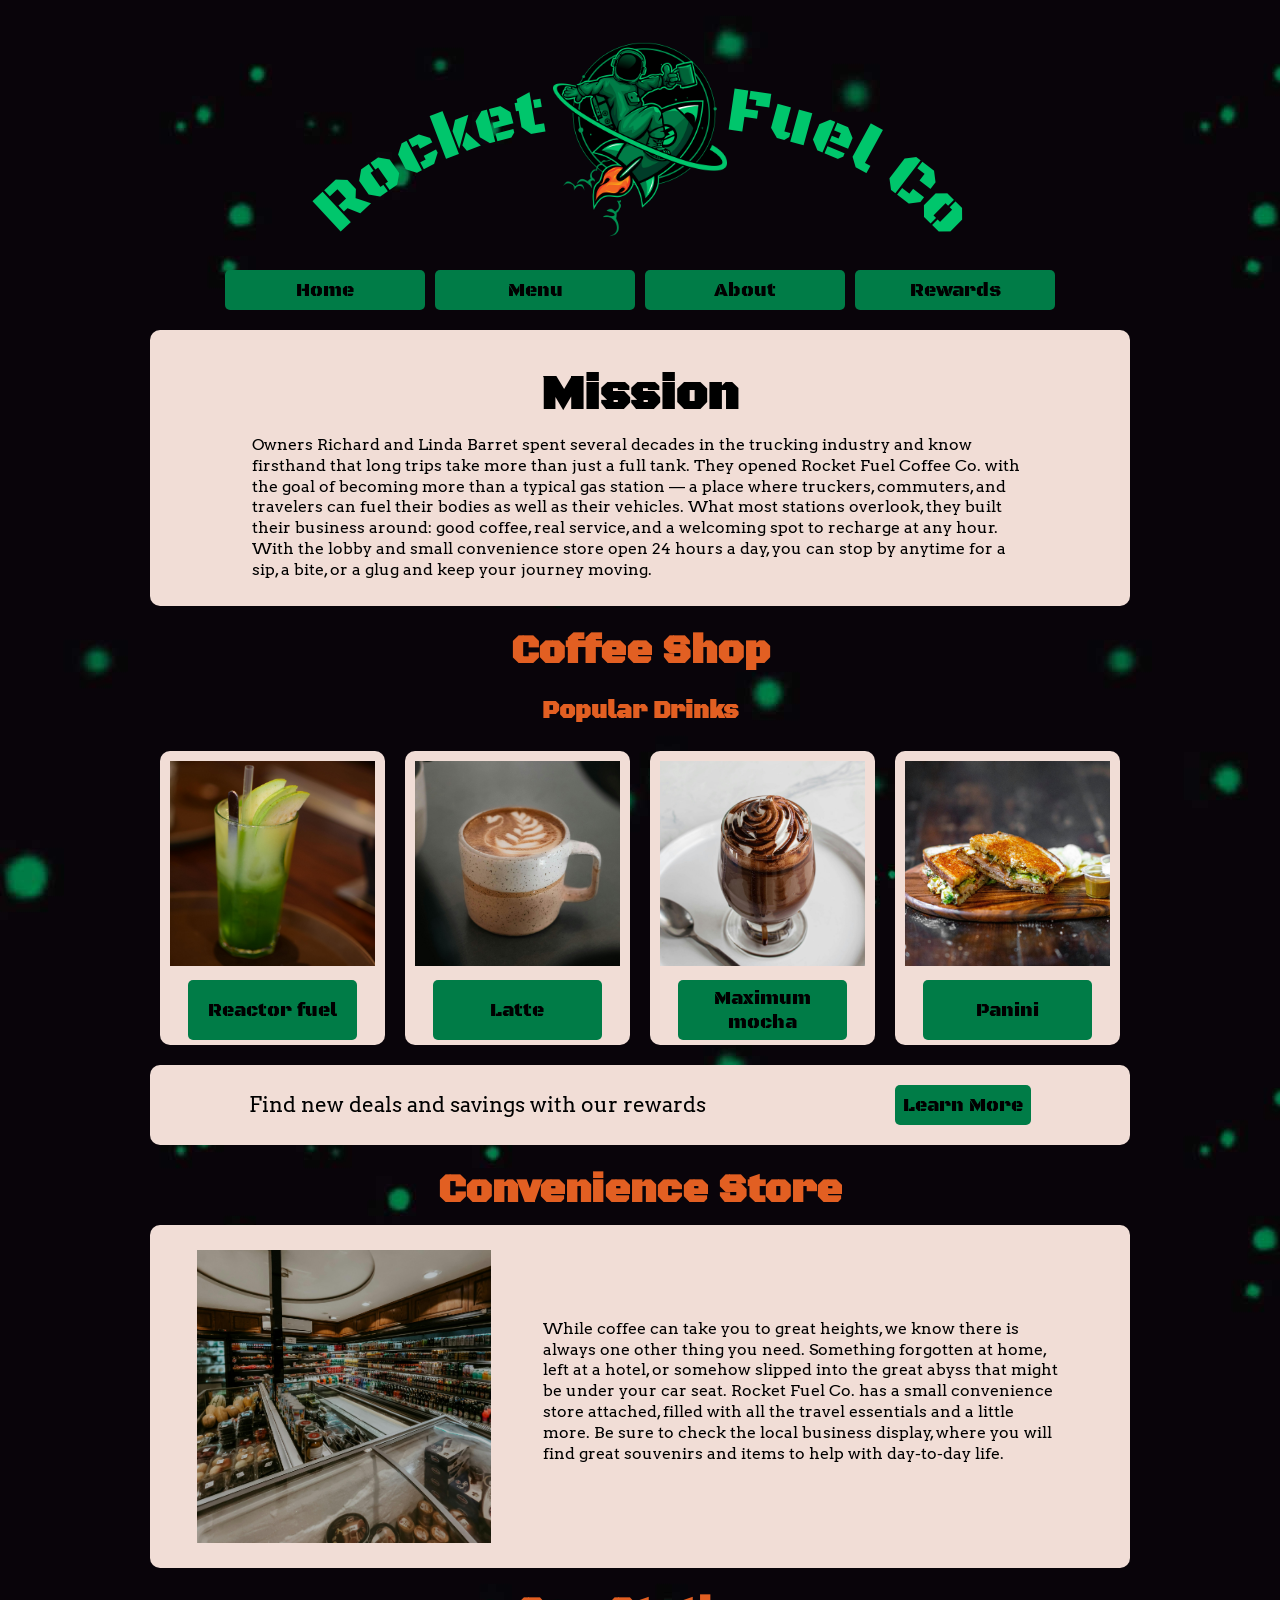
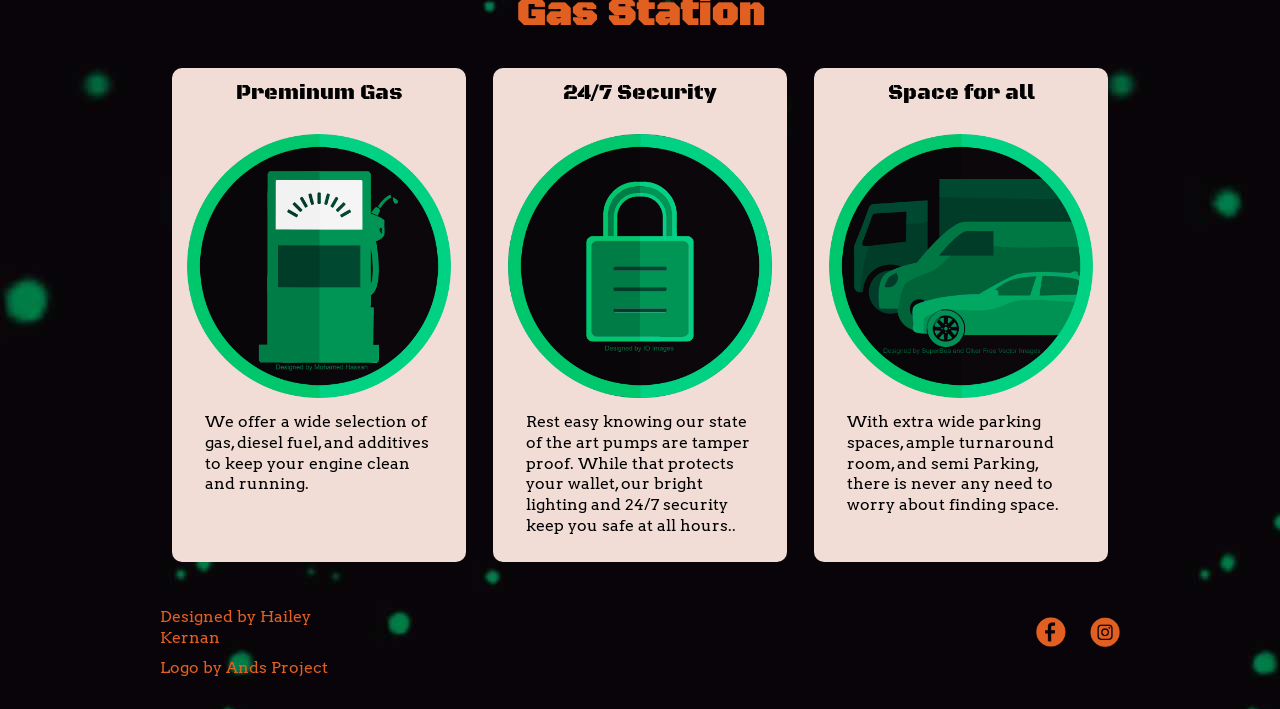
<file: external_project_dev/index.html>
<!DOCTYPE html>
<html lang="en">
<head>
    <meta charset="utf-8">
    <meta name="viewport" content="width=device-width, initial-scale=1.0">
    <link rel="stylesheet" href="mainstyle.css">
    <!--Student ID: 7431244-->
    <title>Rocket Fule Co.</title>
</head>
<body>
    <header>
        <!--The svg is heavly influnced by copilot, however I did try to use W3C schools to implemnt my own version-->
        <svg viewBox=" 0 0 100 20">
            <path id="left-side" d="M 25 20 A 100 50 52 0 1 45 10"></path>
            <path id="right-side" d="M 55 10 A 50 100 26 0 1 75 20"></path>

            <text>
                <textPath href="#left-side" startOffset="50%">Rocket</textPath>
            </text>
            <text>
                <textPath href="#right-side" startOffset="50%">Fuel Co</textPath>
            </text>
        </svg>
        <img src="images/promotional/astronaut_coffee.png" alt="Astronaut with coffee cup riding a rocket"> 

    </header>
    <nav>
        <ul>
            <li><a href="index.html">Home</a></li>
            <li><a href="menu_page.html">Menu</a></li>
            <li><a href="about_page.html">About</a></li>
            <li><a href="rewards_page.html">Rewards</a></li>
        </ul>
    </nav>
    <main>
        <section>
            <h1>Mission</h1>
            <p>
                Owners Richard and Linda Barret spent several decades in the trucking industry and know firsthand that long trips take more than just a full tank. 
                They opened Rocket Fuel Coffee Co. with the goal of becoming more than a typical gas station — a place where truckers, commuters, and travelers can fuel their bodies as well as their vehicles.
                What most stations overlook, they built their business around: good coffee, real service, and a welcoming spot to recharge at any hour. With the lobby and small convenience store open 24 hours a day, you can stop by anytime for a sip, a bite, or a glug and keep your journey moving.
            </p>
 
        </section>


        <h2> Coffee Shop</h2>
        <h3>Popular Drinks</h3>
        <section class="menu_items">
            <section>
                <img src="images/menu/reactor_fuel.jpg" alt="Green energy drink with guava slices">
                <a href="menu_page.html#popular_1">Reactor fuel</a>
            </section>
            <section>
                <img src="images/menu/latte.jpg" alt="Latte in ceramic mug" >
                <a href="menu_page.html#popular_2">Latte</a>
            </section>
            <section>
                <img src="images/menu/max_mocha.jpg" alt="Extra chocolaty mocha with whipcream and chocolate drizzle">
                <a href="menu_page.html#popular_3">Maximum mocha</a>
            </section>
            <section>
                <img src="images/menu/panini.jpg" alt="Panini on cutting board">
                <a href="menu_page.html#popular_4">Panini</a>
            </section>
        </section>
        <section class="rewards_section">
            <p>Find new deals and savings with our rewards</p>
            <a>Learn More</a>
        </section>
        
        <h2>Convenience Store</h2>
        <section class="image_left">
            <img src="images/promotional/store.jpg" alt="Inside of a small store selling a varity of items">
            <p>
                While coffee can take you to great heights, we know there is always one other thing you need. Something forgotten at home, left at a hotel, or somehow slipped into the great abyss that might be under your car seat.
                Rocket Fuel Co. has a small convenience store attached, filled with all the travel essentials and a little more. Be sure to check the local business display, where you will find great souvenirs and items to help with day-to-day life.
            </p>
        </section>

        <h2>Gas Station</h2>
        <section class="selling_points">
            <section>
                <p>Preminum Gas </p>
                <img src="images/promotional/gas_pump.png" alt="Vector image of gas pump">
                <p>We offer a wide selection of gas, diesel fuel, and additives to keep your engine clean and running.</p>
            </section>
            <section>
                <p>24/7 Security</p>
                <img src="images/promotional/secure.png" alt="Vector image of a lock">
                <p>Rest easy knowing our state of the art pumps are tamper proof. While that protects your wallet, our bright lighting and 24/7 security keep you safe at all hours..</p>
            </section>
            <section>
                <p>Space for all</p>
                <img src="images/promotional/cars.png"  alt="Vector image of three parked vhichles">
                <p>With extra wide parking spaces, ample turnaround room, and semi Parking, there is never any need to worry about finding space.</p>
            </section>
        </section>

    </main>
    <footer>
        <section>
            <p>Designed by Hailey Kernan</p>
            <p>Logo by Ands Project</p>
        </section>
        <section>
            <img src="images/promotional/facebook.png" alt="Facebook icon">
            <img src="images/promotional/instagram.png" alt="Instagram icon">
        </section>
    </footer>
</body>

</html>
</file>
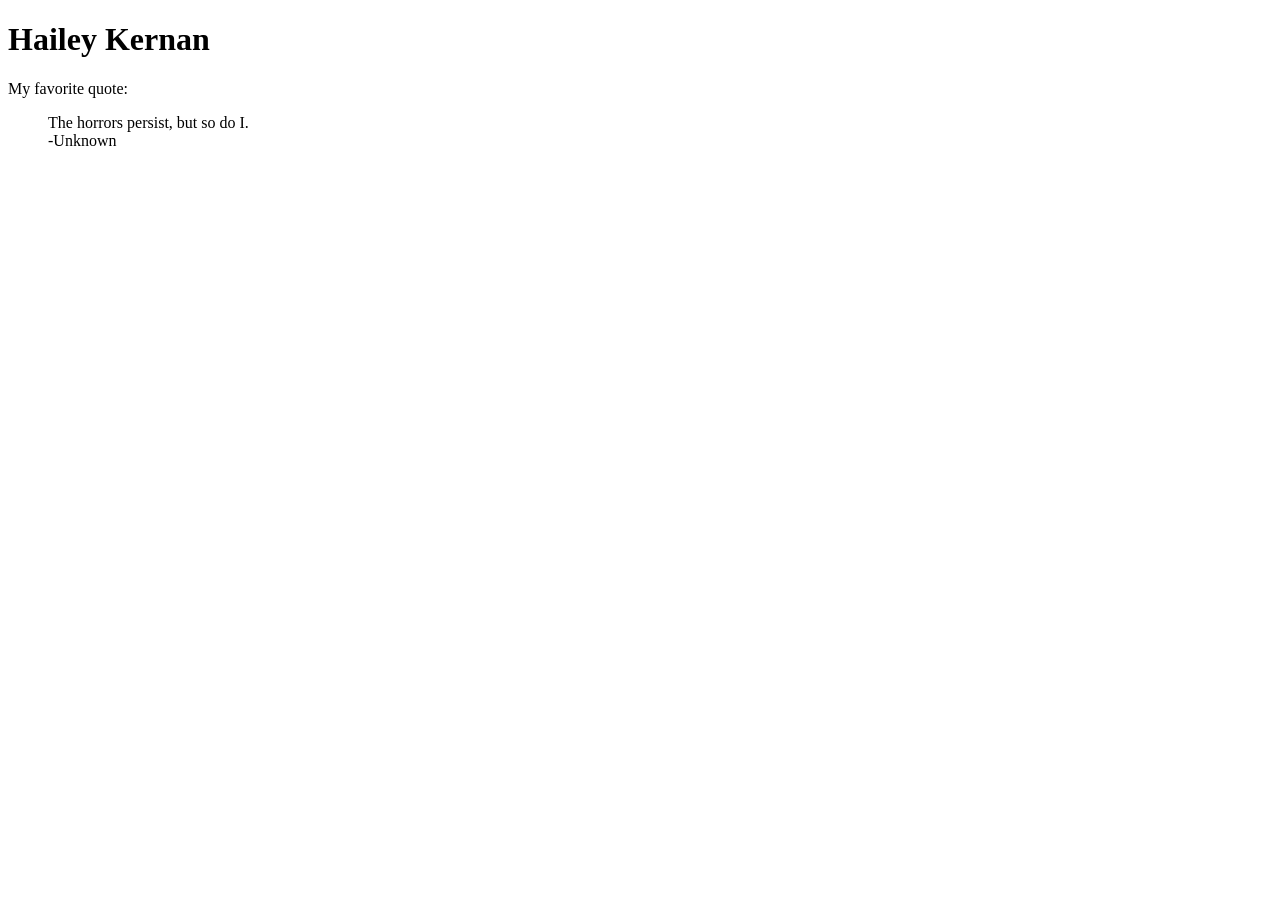
<file: github_page/index.html>
﻿<!DOCTYPE html>

<html lang="en">
<head>
    <meta charset="utf-8" />
    <title></title>
</head>
<body>
    <header>
        <h1>Hailey Kernan</h1>
    </header>
    <main>
        <p>My favorite quote:</p>
        <blockquote>The horrors persist, but so do I.<br />-Unknown</blockquote>
    </main>

</body>
</html>
</file>
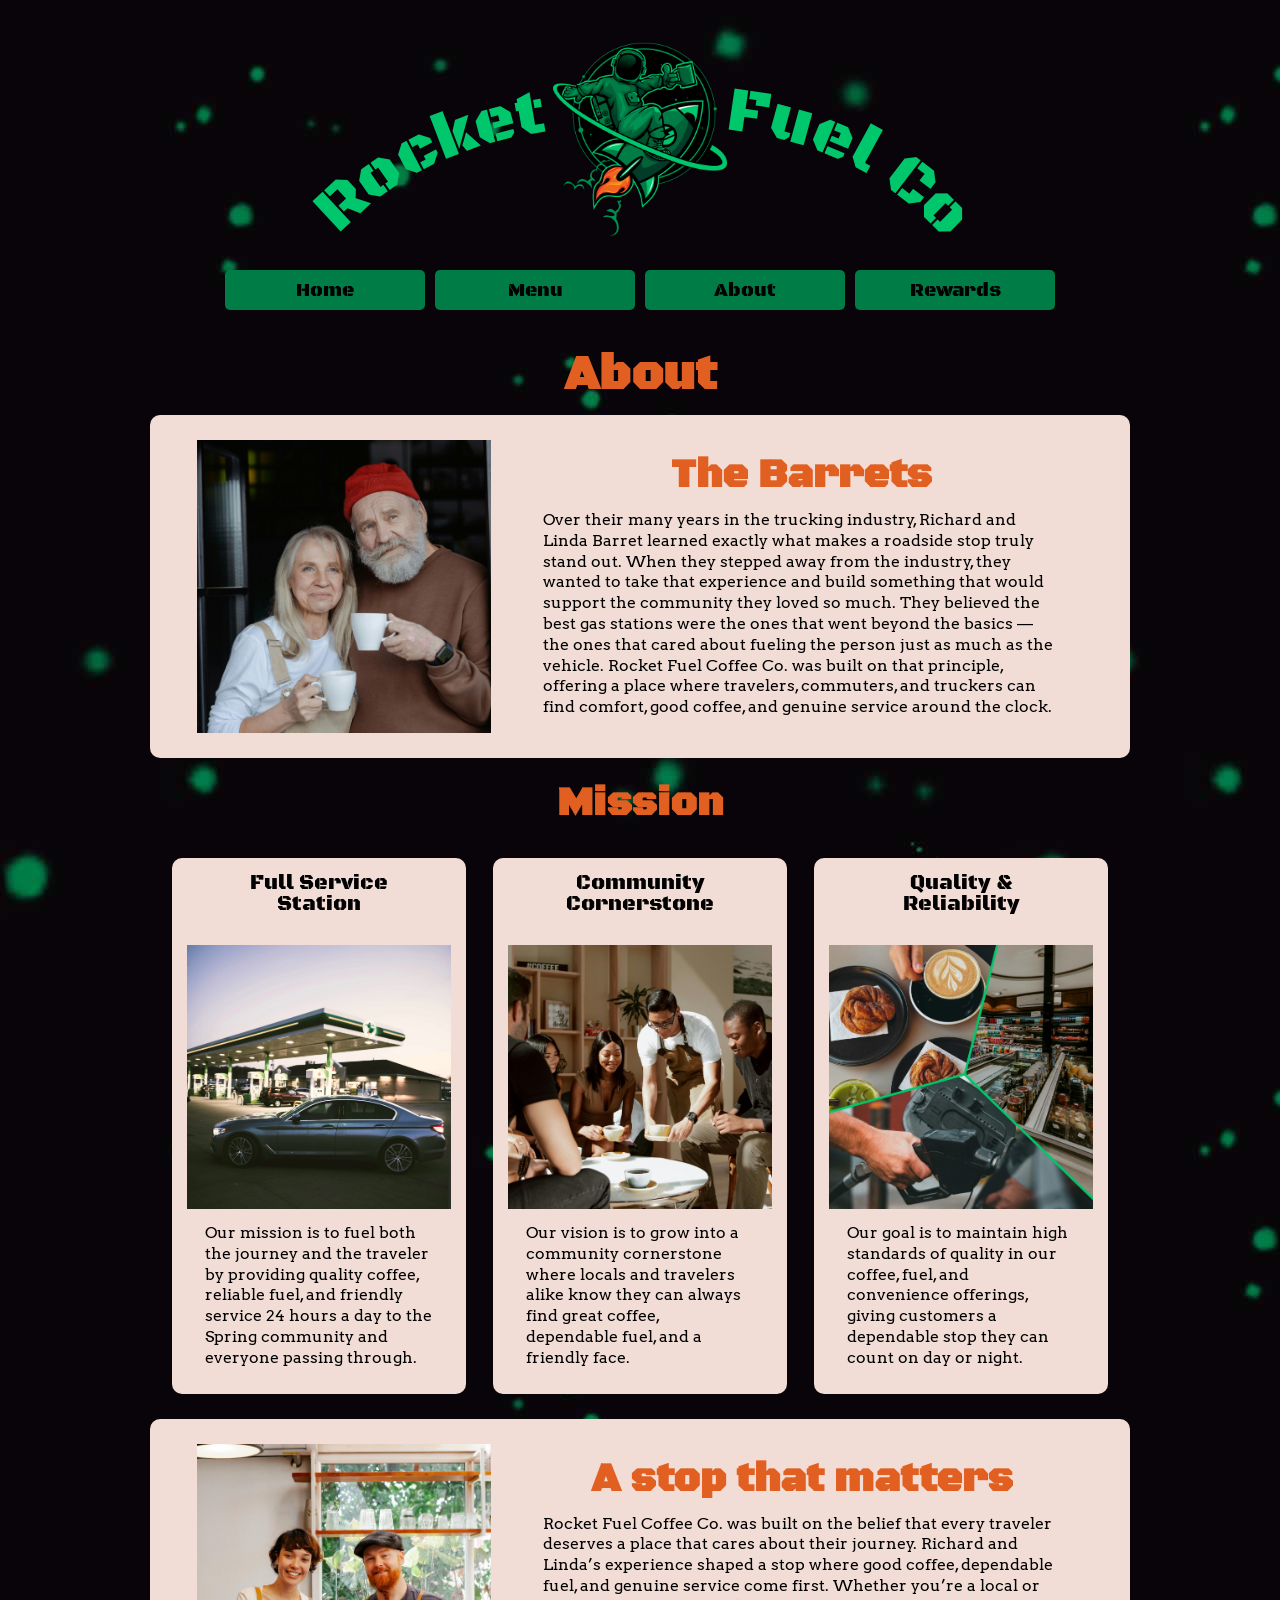
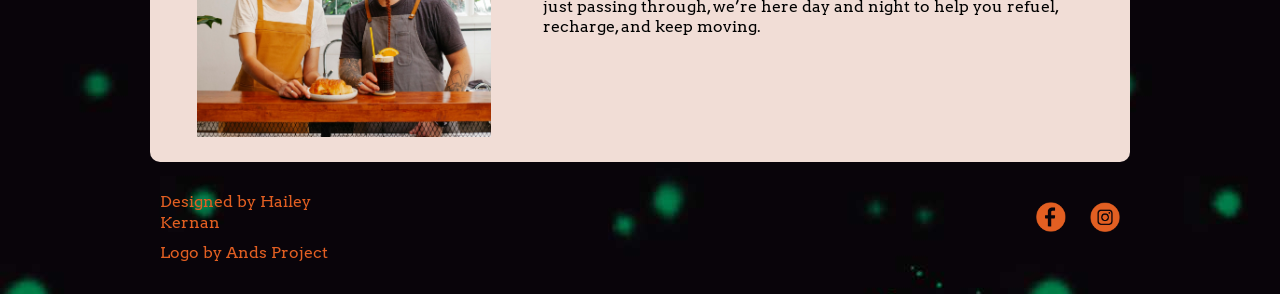
<file: external_project_dev/about_page.html>
﻿<!DOCTYPE html>

<html lang="en">
<head>
    <meta charset="utf-8">
    <meta name="viewport" content="width=device-width, initial-scale=1.0">
    <link rel="stylesheet" href="mainstyle.css">
    <!--Student ID: 7431244-->
    <title>Rocket Fule Co.- About</title>
</head>
<body>
    <header>
        <!--The svg is heavly infulence by AI, however I did try to use W3C schools to implemnt my own version-->
        <svg viewBox=" 0 0 100 20">
            <path id="left-side" d="M 25 20 A 100 50 52 0 1 45 10"></path>
            <path id="right-side" d="M 55 10 A 50 100 26 0 1 75 20"></path>

            <text>
                <textPath href="#left-side" startOffset="50%">Rocket</textPath>
            </text>
            <text>
                <textPath href="#right-side" startOffset="50%">Fuel Co</textPath>
            </text>
        </svg>
        <img src="images/promotional/astronaut_coffee.png" alt="Astronaut with coffee cup riding a rocket">

    </header>
    <nav>
        <ul>
            <li><a href="index.html">Home</a></li>
            <li><a href="menu_page.html">Menu</a></li>
            <li><a href="about_page.html">About</a></li>
            <li><a href="rewards_page.html">Rewards</a></li>
        </ul>
    </nav>
    <main>
        <h1 id="page_name">About</h1>

        <section class="image_left">
            <h2>The Barrets</h2>
            <img src="images/promotional/owners.jpg" alt="An elderly couple smile while holding coffee">

            <p>
                Over their many years in the trucking industry, Richard and Linda Barret learned exactly what makes a roadside stop truly stand out.
                When they stepped away from the industry, they wanted to take that experience and build something that would support the community they loved so much.
                They believed the best gas stations were the ones that went beyond the basics — the ones that cared about fueling the person just as much as the vehicle.
                Rocket Fuel Coffee Co. was built on that principle, offering a place where travelers, commuters, and truckers can find comfort, good coffee, and genuine service around the clock.

            </p>
        </section>

        <h2>Mission</h2>
        <section class="selling_points">
            <section>
                <p>Full Service<br> Station</p>
                <img src="images/promotional/station.jpg" alt="A car is parked at a gas station">
                <p>Our mission is to fuel both the journey and the traveler by providing quality coffee, reliable fuel, and friendly service 24 hours a day to the Spring community and everyone passing through.</p>
            </section>
            <section>
                <p>Community<br> Cornerstone</p>
                <img src="images/promotional/community.jpg" alt="A barista brings a group of friends coffee">
                <p>Our vision is to grow into a community cornerstone where locals and travelers alike know they can always find great coffee, dependable fuel, and a friendly face.</p>
            </section>
            <section>
                <p>Quality &<br>Reliability </p>
                <img src="images/promotional/goal.jpg" alt="A split image of coffee, pasterys, store shelves, and a car being filled with gas">
                <p>Our goal is to maintain high standards of quality in our coffee, fuel, and convenience offerings, giving customers a dependable stop they can count on day or night.</p>
            </section>
        </section>
        <section class="image_left">
            <h2>A stop that matters</h2>
            <img src="images/promotional/baristas.jpg" alt="Two baristas standing at a counter, smiling">
            <p>
                Rocket Fuel Coffee Co. was built on the belief that every traveler deserves a place that cares about their journey.
                Richard and Linda’s experience shaped a stop where good coffee, dependable fuel, and genuine service come first. Whether you’re a local or just passing through, we’re here day and night to help you refuel, recharge, and keep moving.
            </p>
        </section>
    </main>
    <footer>
        <section>
        <p>Designed by Hailey Kernan</p>
        <p>Logo by Ands Project</p>
        </section>
        <section>
            <img src="images/promotional/facebook.png" alt="Facebook icon">
            <img src="images/promotional/instagram.png" alt="Instagram icon">
        </section>
    </footer>
</body>
</html>
</file>
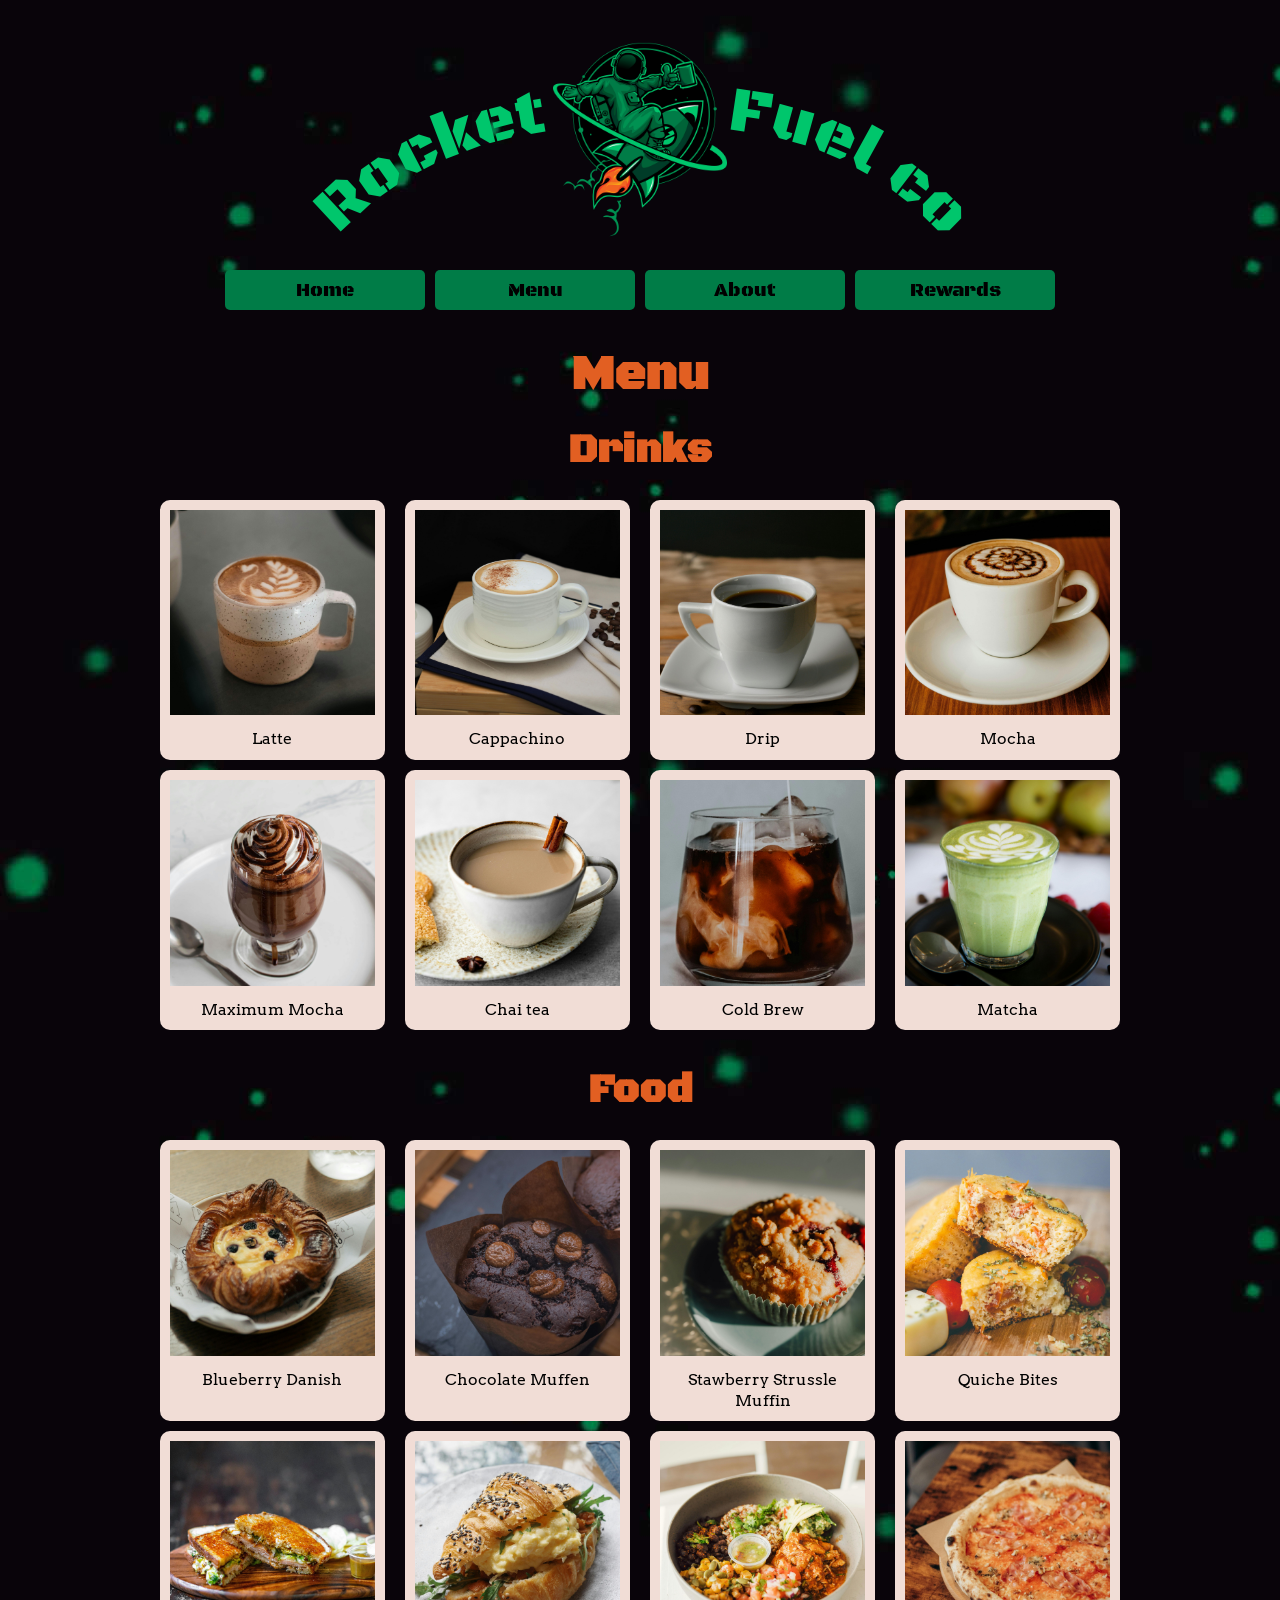
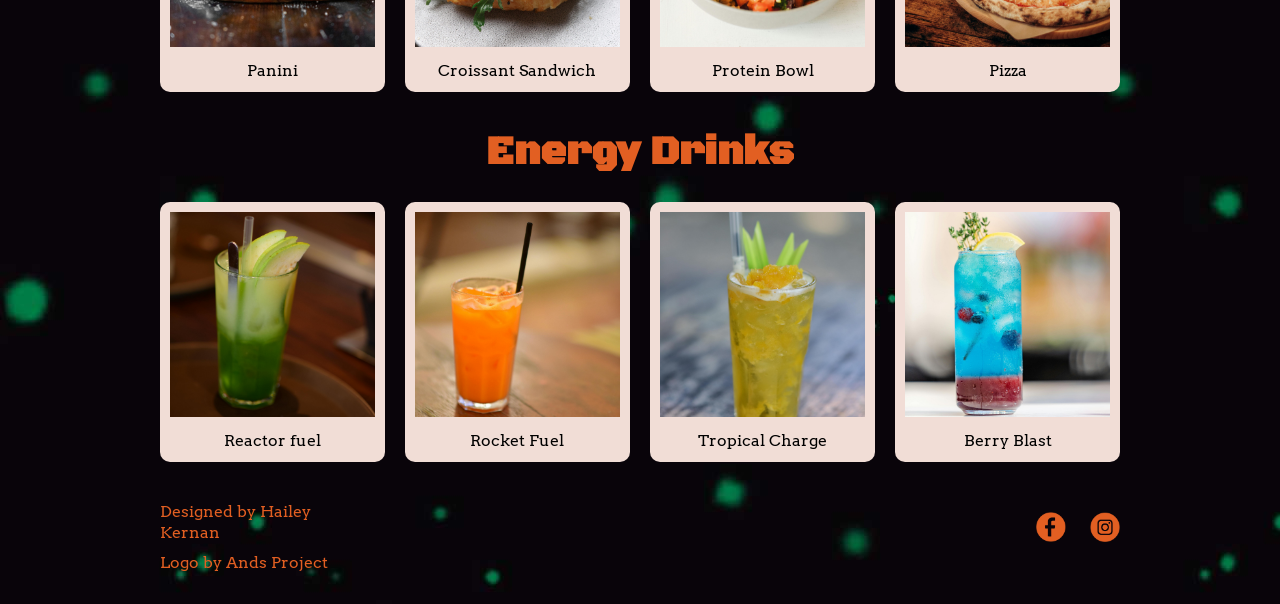
<file: external_project_dev/menu_page.html>
﻿<!DOCTYPE html>

<html lang="en">
<head>
    <meta charset="utf-8">
    <meta name="viewport" content="width=device-width, initial-scale=1.0">
    <link rel="stylesheet" href="mainstyle.css">
    <!--Student ID: 7431244-->
    <title>Rocket Fule Co.- Menu</title>
</head>
<body>
    <header>
        <!--The svg is heavly infulence by AI, however I did try to use W3C schools to implemnt my own version-->
        <svg viewBox=" 0 0 100 20">
            <path id="left-side" d="M 25 20 A 100 50 52 0 1 45 10"></path>
            <path id="right-side" d="M 55 10 A 50 100 26 0 1 75 20"></path>

            <text>
                <textPath href="#left-side" startOffset="50%">Rocket</textPath>
            </text>
            <text>
                <textPath href="#right-side" startOffset="50%">Fuel co</textPath>
            </text>
        </svg>
        <img src="images/promotional/astronaut_coffee.png" alt="Astronaut with coffee cup riding a rocket">

    </header>
    <nav>
        <ul>
            <li><a href="index.html">Home</a></li>
            <li><a href="menu_page.html">Menu</a></li>
            <li><a href="about_page.html">About</a></li>
            <li><a href="rewards_page.html">Rewards</a></li>
        </ul>
    </nav>
    <main>
        <h1 id="page_name">Menu</h1>
        <h2>Drinks</h2>
        <section class="menu_items">
            <section id="popular_2">
                <img src="images/menu/latte.jpg" alt="Latte in ceramic mug">
                <p>Latte</p>
            </section>
            <section>
                <img src="images/menu/cappachino.jpg" alt="Cappachino in ceramic mug">
                <p>Cappachino</p>
            </section>
            <section>
                <img src="images/menu/drip.jpg" alt="Cup of coffee">
                <p>Drip</p>
            </section>
            <section>
                <img src="images/menu/mocha.jpg" alt="Mocha with chocolate drizzle">
                <p>Mocha</p>
            </section>
            <section id="popular_3">
                <img src="images/menu/max_mocha.jpg" alt="Extra chocolaty mocha with whipcream and chocolate drizzle">
                <p>Maximum Mocha</p>
            </section>
            <section>
                <img src="images/menu/chai.jpg" alt="Cup of chai tea with cinnamon stick in it">

                <p>Chai tea</p>
            </section>
            <section>
                <img src="images/menu/cold_brew.jpg" alt="Iced coffee">
                <p>Cold Brew</p>
            </section>
            <section>
                <img src="images/menu/matcha.jpg" alt="Iced matcha">
                <p>Matcha</p>
            </section>
        </section>


        <h2>Food</h2>
        <section class="menu_items">
            <section>
                <img src="images/menu/danish.jpg" alt="Blueberry Danish">
                <p>Blueberry Danish</p>
            </section>
            <section>
                <img src="images/menu/choc_muff.jpg" alt="Chocolate muffins">
                <p>Chocolate Muffen</p>
            </section>
            <section>
                <img src="images/menu/straw_muff.jpg" alt="Strawberry strussle muffen">
                <p>Stawberry Strussle Muffin</p>
            </section>
            <section>
                <img src="images/menu/quiche.jpg" alt="quiche bites">
                <p>Quiche Bites</p>
            </section>
            <section id="popular_4">
                <img src="images/menu/panini.jpg" alt="Panini on cutting board">
                <p>Panini</p>
            </section>
            <section>
                <img src="images/menu/croissant.jpg" alt="Croissant Sandwich">
                <p>Croissant Sandwich</p>
            </section>
            <section>
                <img src="images/menu/protein.jpg" alt="Chicken protein bowl">
                <p>Protein Bowl</p>
            </section>
            <section>
                <img src="images/menu/pizza.jpg" alt="Pizza with ham">
                <p>Pizza</p>
            </section>
        </section>


        <h2>Energy Drinks</h2>
        <section class="menu_items">
            <section id="popular_1">
                <img src="images/menu/reactor_fuel.jpg" alt="Green energy drink with guava slices">
                <p>Reactor fuel</p>
            </section>
            <section>
                <img src="images/menu/rocket_fuel.jpg" alt="Orange energy drink">
                <p>Rocket Fuel</p>
            </section>
            <section>
                <img src="images/menu/tropical_charge.jpg" alt="Bright yellow engergy drink">
                <p>Tropical Charge</p>
            </section>
            <section>
                <img src="images/menu/berry.jpg" alt="Blue and red drink wth berrys floating in it">
                <p>Berry Blast</p>
            </section>
        </section>
    </main>
    <footer>
        <section>
            <p>Designed by Hailey Kernan</p>
            <p>Logo by Ands Project</p>
        </section>
        <section>
            <img src="images/promotional/facebook.png" alt="Facebook icon">
            <img src="images/promotional/instagram.png" alt="Instagram icon">
        </section>
    </footer>
</body>
</html>
</file>
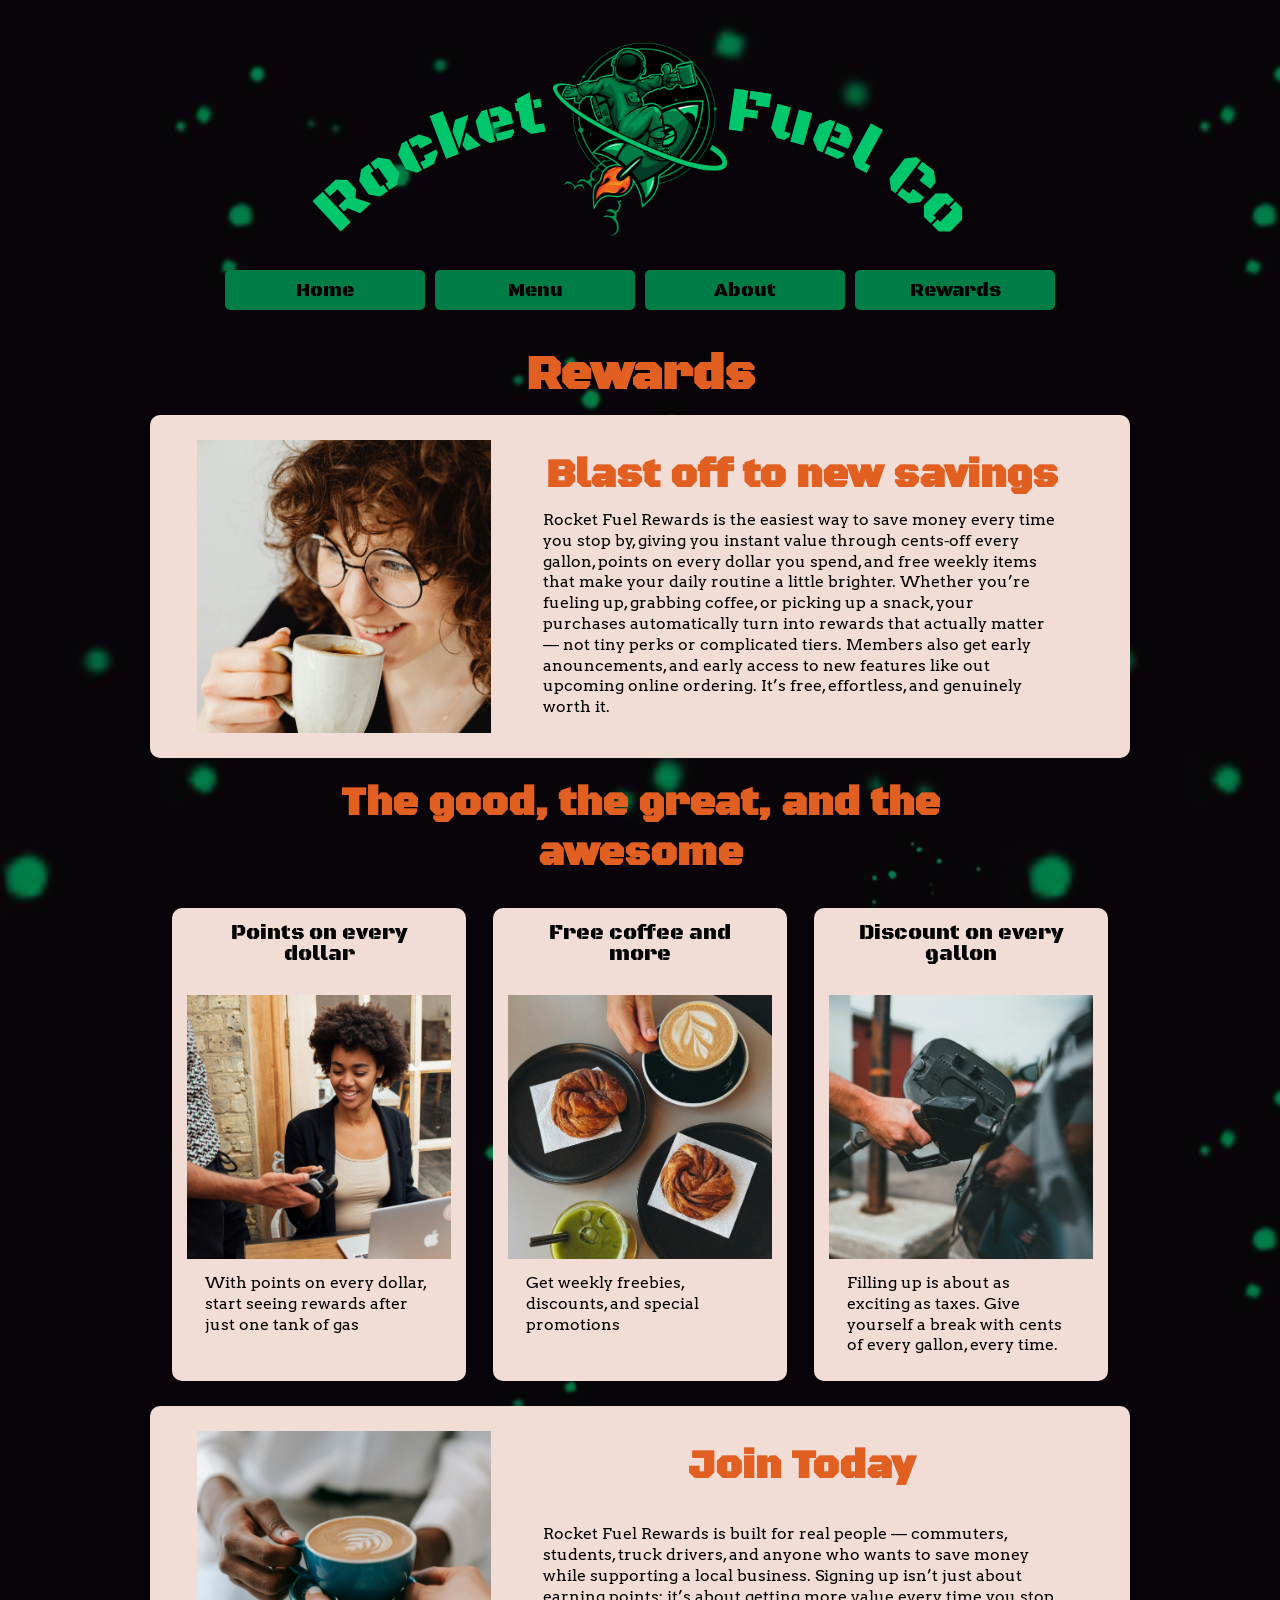
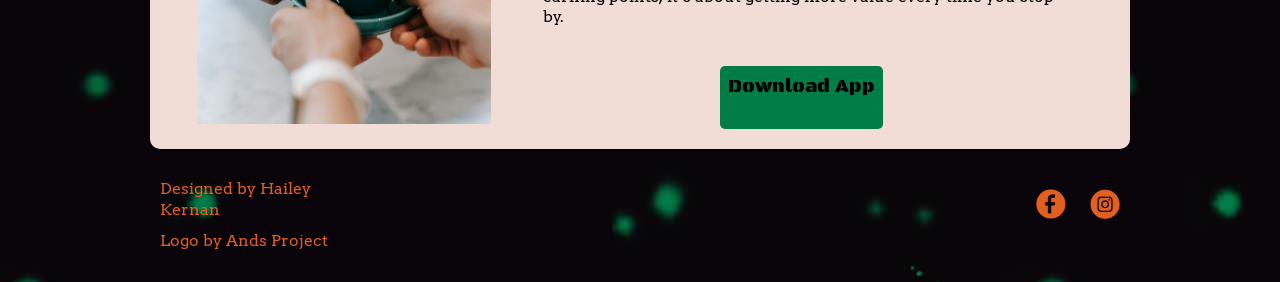
<file: external_project_dev/rewards_page.html>
﻿<!DOCTYPE html>

<html lang="en">
<head>
    <meta charset="utf-8">
    <meta name="viewport" content="width=device-width, initial-scale=1.0">
    <link rel="stylesheet" href="mainstyle.css">
    <!--Student ID: 7431244-->
    <title>Rocket Fule Co.- Rewards</title>
</head>
<body>
    <header>
        <!--The svg is heavly infulence by AI, however I did try to use W3C schools to implemnt my own version-->
        <svg viewBox=" 0 0 100 20">
            <path id="left-side" d="M 25 20 A 100 50 52 0 1 45 10"></path>
            <path id="right-side" d="M 55 10 A 50 100 26 0 1 75 20"></path>

            <text>
                <textPath href="#left-side" startOffset="50%">Rocket</textPath>
            </text>
            <text>
                <textPath href="#right-side" startOffset="50%">Fuel Co</textPath>
            </text>
        </svg>
        <img src="images/promotional/astronaut_coffee.png" alt="Astronaut with coffee cup riding a rocket">

    </header>
    <nav>
        <ul>
            <li><a href="index.html">Home</a></li>
            <li><a href="menu_page.html">Menu</a></li>
            <li><a href="about_page.html">About</a></li>
            <li><a href="rewards_page.html">Rewards</a></li>
        </ul>
    </nav>
    <main>
        <h1 id="page_name">Rewards</h1>

        <section class="image_left">
            <h2>Blast off to new savings</h2>
            <img src="images/promotional/lady_coffee.jpg" alt="Close up of a lady laughing while drinking coffee">
            <p>
                Rocket Fuel Rewards is the easiest way to save money every time you stop by, giving you instant value through cents‑off every gallon, points on every dollar you spend, and free weekly items that make your daily routine a little brighter.
                Whether you’re fueling up, grabbing coffee, or picking up a snack, your purchases automatically turn into rewards that actually matter — not tiny perks or complicated tiers.
                Members also get early anouncements, and early access to new features like out upcoming online ordering. It’s free, effortless, and genuinely worth it.
            </p>
        </section>

        <h2>The good, the great, and the awesome</h2>
        <section class="selling_points">
            <section>
                <p>Points on every dollar</p>
                <img src="images/promotional/lady_paying.jpg" alt="A lady pays for her drink">
                <p>With points on every dollar, start seeing rewards after just one tank of gas</p>
            </section>
            <section>
                <p>Free coffee and more</p>
                <img src="images/promotional/free.jpg" alt="a table with a cup of coffee, matcha, and two pastries">
                <p>Get weekly freebies, discounts, and special promotions</p>
            </section>
            <section>
                <p>Discount on every gallon</p>
                <img src="images/promotional/pumping_gas.jpg" alt="Some on pumping gas into a black car">
                <p>Filling up is about as exciting as taxes. Give yourself a break with cents of every gallon, every time. </p>
            </section>
        </section>
        <section class="image_left">
            <h2>Join Today</h2>
            <img src="images/promotional/handing_coffee.jpg" alt="Some one hands a cup of coffee to another person">
            <p>
                Rocket Fuel Rewards is built for real people — commuters, students, truck drivers, and anyone who wants to save money while supporting a local business.
                Signing up isn’t just about earning points; it’s about getting more value every time you stop by.
            </p>
            <a>Download App</a>
        </section>
    </main>
    <footer>
        <section>
            <p>Designed by Hailey Kernan</p>
            <p>Logo by Ands Project</p>
        </section>
        <section>
            <img src="images/promotional/facebook.png" alt="Facebook icon">
            <img src="images/promotional/instagram.png" alt="Instagram icon">
        </section>
    </footer>
</body>
</html>
</file>
<file: external_project_dev/mainstyle.css>
﻿/*Student ID: 7431244*/
@import url('https://fonts.googleapis.com/css2?family=Arvo:ital,wght@0,400;0,700;1,400;1,700&family=Black+Ops+One&display=swap');

/*   
    font-family: "Black Ops One", system-ui;
    font-family: "Arvo", serif;
*/

* {
    margin: 0;
    padding: 0;
    box-sizing: border-box;
}
a {
    text-decoration: none;
    font-family: "Black Ops One", system-ui;
    font-size: 1.2rem;
    max-width: 75%;
    color: #000;
    display: block;
    padding: 8px 8px;
    margin: 5px auto;
    border-radius: 5px;
    background-color: #007c47;
}
    a:hover {
        background-color: #003c28;
        color: #ffffff;
    }

    a:active {
        background-color: #00c66c;
        color: #000000;
    }

h1, h2, h3 {
    text-align: center;
    font-family: "Black Ops One", system-ui;
    margin-top: 20px;
    margin-bottom: 10px;
}

h1 {
    font-size: 3rem;
}

h2 {
    color: #E25F22;
    font-size: 2.5rem;
    max-width: 80%;
    margin-left: auto;
    margin-right: auto;
}

h3 {
    color: #E25F22;
    font-size: 1.5rem;
}

p {
    margin: 0 auto;
    max-width: 80%;
    font-family: "Arvo", serif;
    line-height: 1.3rem;
    padding-bottom: 10px;
}

body {
    background-image: url("images/space_background.jpg");
    background-repeat:repeat;
}
header{
    position:relative;
}

nav ul {
    list-style-type: none;
    display: flex;
    flex-flow: row nowrap;
    justify-content: center;
    text-align: center;
}

    nav ul li {
        margin: 5px;
        flex: 0 1 200px;
    }


        nav ul li a {
            max-width: none;
        }

            
main{
    padding: 5px;
    margin: 0 auto;
    max-width: 1000px
}

section{
    background-color: #F1DDD6;
    padding: 15px 5px;
    margin: 5px;
    border-radius: 10px;

}

svg{
    fill: none;
}

text {
    font-size: 5px;
    fill: #00c66c;
    text-anchor: middle;
    stroke: none;
    font-family: "Black Ops One", system-ui;
}

header img{
    max-width: 20%;
    position: absolute;
    left: 40%;
    bottom: 0%
}

img {
    max-width: 100%;
    padding: 10px;
}

footer {
    display: flex;
    flex-flow: row nowrap;
    justify-content: space-between;
    max-width: 1000px;
    margin: 0 auto;
}
    footer p {
        color: #E25F22;
        margin:0;
        margin-left: 10px;
        align-content: center;
    }
footer section{
    background-color: transparent;
}
footer img{
    max-width:50px;
}

.image_left{
    display: grid;
    grid-template-columns: 2fr 4fr;
    grid-row: auto;
    grid-template-areas:
        "image title"
        "image text"
        "image button"
}

    .image_left h2 {
        grid-area: title;
    }

    .image_left p {
        grid-area: text;
        margin-right: 10%;
    }

    .image_left img {
        grid-area: image;
        padding: 10px;
        padding-right: 20px;
        margin-left: 10%;
        height: 100%;
        object-fit: cover;
    }

    .image_left a {
        display: block;
        max-width: 200px;
        clear: right;
        text-align: center;
        max-height: fit-content;
    }

.menu_items{
    display: flex;
    flex-flow: row wrap;
    justify-content: space-evenly;
    margin: 0;
    background-color:transparent;
    gap: 10px;
}

    .menu_items section {
        flex: 0 1 23%;
        text-align:center;
        margin: 0;
        padding: 0;
    }

    .menu_items p{
         text-align: center;
    }

    .menu_items a{
          min-height: 60px;
         text-align:center;
        align-content:center;
        padding: 0;
         margin-top: 0;
    }

.selling_points {
    display: flex;
    flex-flow: row wrap;
    justify-content: space-evenly;
    margin: 0;
    background-color: transparent;
}

.selling_points section{
    flex: 0 1 30%
}

    .selling_points section p:first-of-type {
        font-size: 1.3rem;
        text-align: center;
        font-family: "Black Ops One", system-ui;
        grid-area: title;
        margin-bottom: 10px;
    }

.rewards_section{
    display:flex;
    flex-flow: row nowrap;
    justify-content: space-between;
    align-content:center;
}
    .rewards_section p {
        align-content: center;
        font-size: 1.3rem;
        padding: 0;
    }
    #page_name {
        color: #E25F22;
    }



/*////////////////////////////////////*/
@media (max-width: 800px){
    .menu_items section{
        flex: 0 1 31%;
    }
}


/*////////////////////////////////////*/
@media (max-width: 650px) {
    footer{
        display: block;
    }
    footer p{
        margin: 0 auto;
        text-align: center;
    }
    footer section{
        margin: 0 auto;
        padding: 0;
        max-width: fit-content;
    }

    .image_left {
        display: block;
    }

        .image_left img {
            float: right;
            max-width: 50%;
            margin-left: 5px;
        }


    .selling_points {
        display: block;
    }

        .selling_points section {
            display: grid;
            grid-template-columns: 2fr 4fr;
            grid-row: auto;
            grid-template-areas:
                "image title"
                "image text"
                "image button"
        }

        .selling_points img {
            grid-area: image;
            padding: 10px;
            padding-right: 20px;
            margin-left: 10%;
            height: 100%;
            object-fit: cover;
        }

        .selling_points p {
            grid-area: text;
            display: grid;
        }

    .menu_items section {
        flex: 0 1 48%;
    }

    /*////////////////////////////////////////////*/
    @media (max-width: 450px){
        img {
            display: block;
        }
       
        footer img{
            display: inline-block;
        }

        .image_left img {
            float: none;
            max-width: 75%;
            margin: 0 auto;
        }

        .selling_points section{
            display: block;
        }

        .selling_points img {
            max-width: 75%;
            margin: 0 auto;
            display: block;
        }
    }
}
</file>
